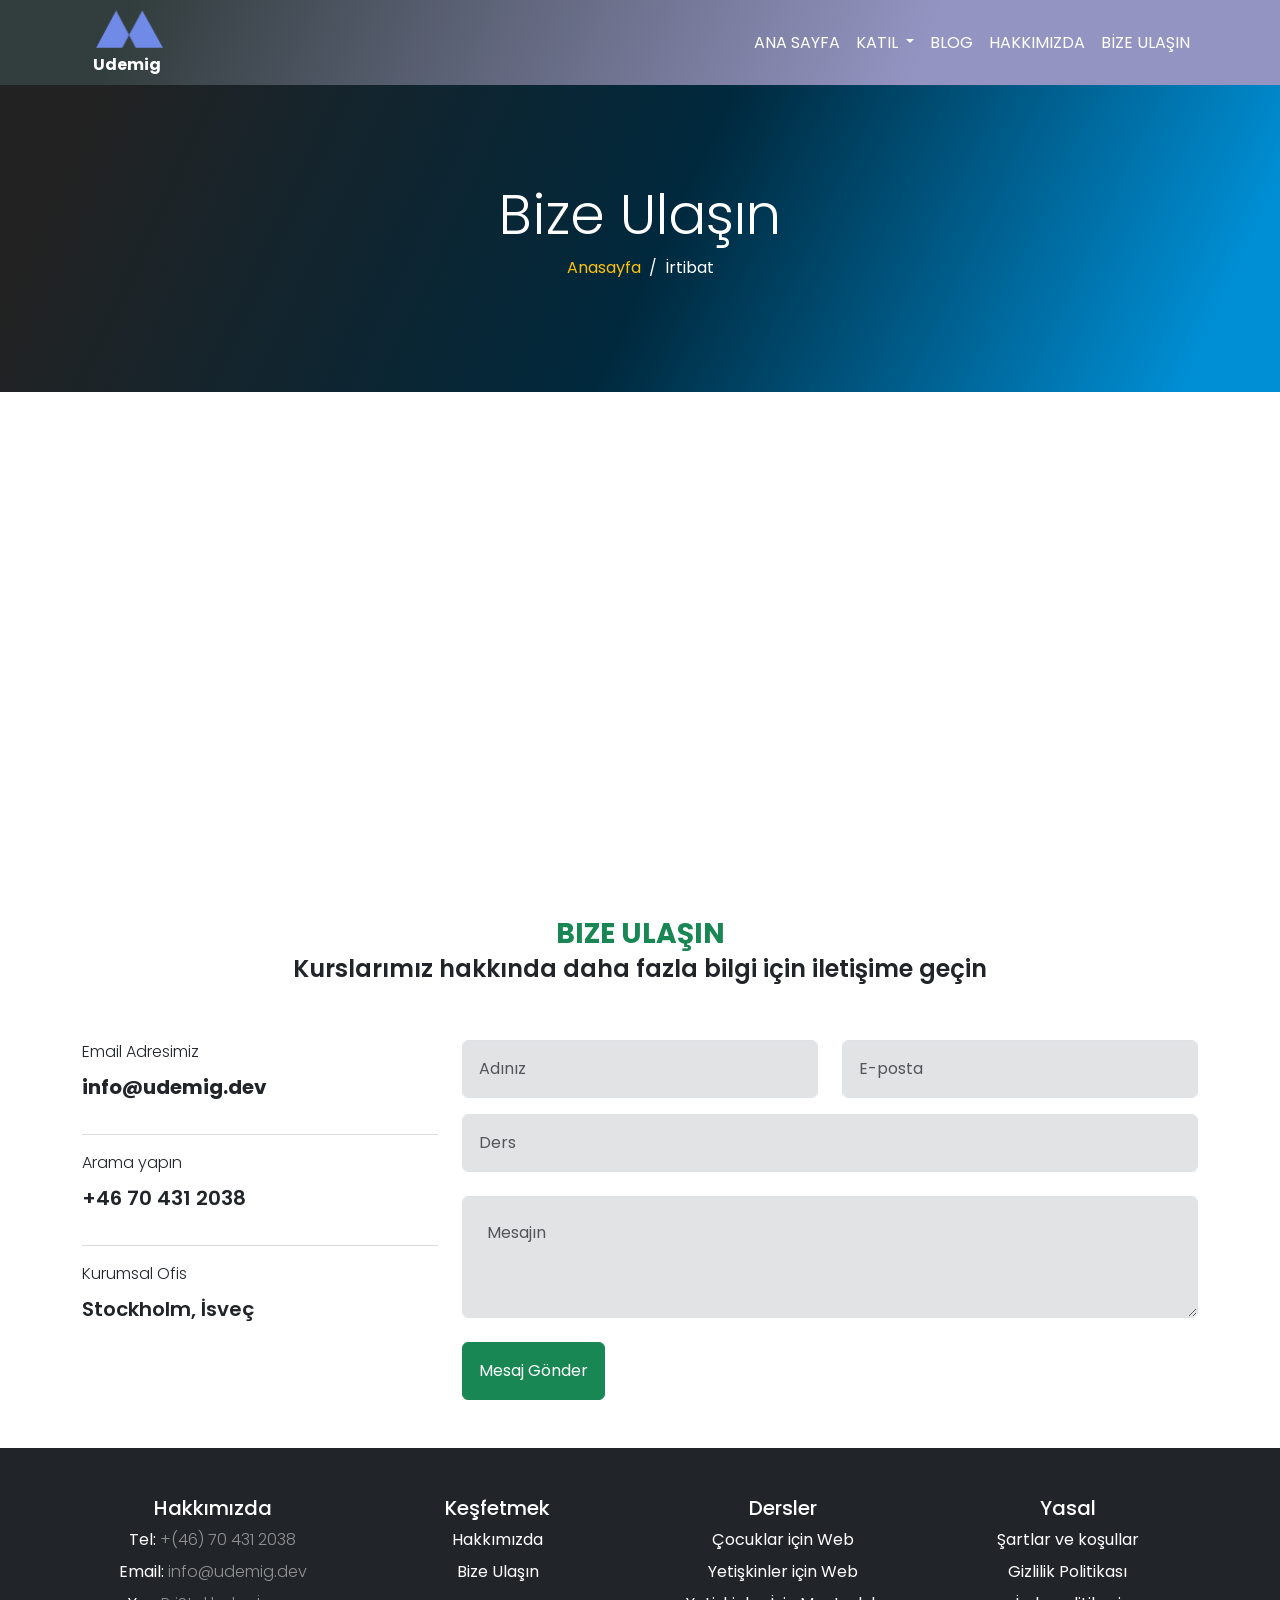
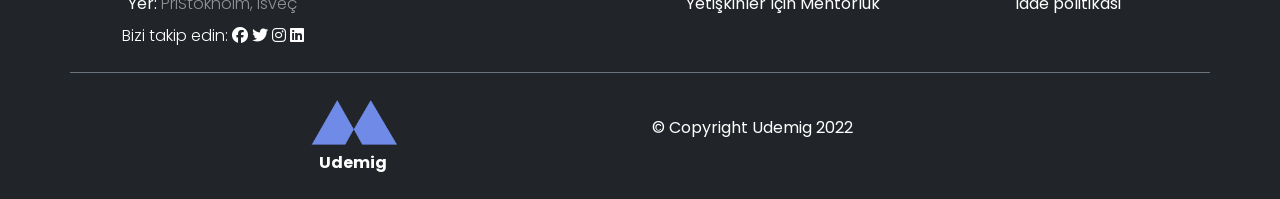
<file: contact.html>
<!DOCTYPE html>
<html lang="en">

<head>
    <meta charset="UTF-8">
    <meta http-equiv="X-UA-Compatible" content="IE=edge">
    <meta name="viewport" content="width=device-width, initial-scale=1.0">
    <title>Udemig</title>
    <link rel="stylesheet" href="styles/style.css">
    <link href="https://cdn.jsdelivr.net/npm/bootstrap@5.3.0-alpha3/dist/css/bootstrap.min.css" rel="stylesheet"
        integrity="sha384-KK94CHFLLe+nY2dmCWGMq91rCGa5gtU4mk92HdvYe+M/SXH301p5ILy+dN9+nJOZ" crossorigin="anonymous">
    <link rel="stylesheet" href="https://cdnjs.cloudflare.com/ajax/libs/font-awesome/6.4.0/css/all.min.css">

</head>

<body>
    <!-- NAVBAR -->
    <!--  
        col-sm 576 ve daha buyuk
        col-md 768 ve daha buyuk
        col-lg 992 ve daha buyuk
        col-xl 1200 ve daha buyuk
        navbar-expand-lg => large genisligine kadar dropdown kalsin
        sticky-top - b'z' ]sten tak'p eder
     -->
    <nav class="navbar navbar-expand-lg bg-body-tertiary  sticky-top">
        <div class="container">
            <div class="d-flex flex-column align-items-center">
                <img src="image/udemig.png" width="72" height="45" alt="">
                <a class="navbar-brand fs-6 fw-bold p-0 text-white" style="font-size: 20px;" href="#top">&ensp;
                    Udemig</a>
            </div>
            <button class="navbar-toggler" type="button" data-bs-toggle="collapse"
                data-bs-target="#navbarSupportedContent" aria-controls="navbarSupportedContent" aria-expanded="false"
                aria-label="Toggle navigation">
                <span class="navbar-toggler-icon"></span>
            </button>
            <div class="collapse navbar-collapse " id="navbarSupportedContent">
                <ul class="navbar-nav me-auto mb-2 mb-lg-0 w-100 d-flex  justify-content-end  ">
                    <li class="nav-item">
                        <a class="nav-link " aria-current="page" href="/index.html">ANA SAYFA</a>
                    </li>
                    <li class="nav-item dropdown ">
                        <a class="nav-link dropdown-toggle  " href="#" role="button" data-bs-toggle="dropdown"
                            aria-expanded="false">
                            KATIL
                        </a>
                        <ul class="dropdown-menu bg-dark text-white">
                            <li><a class="dropdown-item text-uppercase " href="/login.html">Giriş Yap</a></li>
                            <li>
                                <hr class="dropdown-divider">
                            </li>
                            <li><a class="dropdown-item text-uppercase " href="/register.html">Kayıt Ol</a>
                            </li>
                        </ul>
                    </li>
                    <li class="nav-item">
                        <a class="nav-link text-uppercase " href="/blog.html">Blog</a>
                    </li>
                    <li class="nav-item">
                        <a class="nav-link " href="/about.html">HAKKIMIZDA</a>
                    </li>
                    <li class="nav-item">
                        <a class="nav-link " href="/contact.html">BİZE ULAŞIN</a>
                    </li>
                </ul>
            </div>
        </div>
    </nav>


    <!-- MAIN_TITLE -->
    <div class="title py-5">
        <div class="container-fluid text-center  d-flex flex-column align-items-center py-5">
            <h1 class="display-4 text-white">Bize Ulaşın</h1>
            <nav aria-label="breadcrumb">
                <ol class="breadcrumb">
                    <li class="breadcrumb-item"><a href="#" class="text-decoration-none text-warning">Anasayfa</a></li>
                    <li class="breadcrumb-item active text-white " aria-current="page">İrtibat</li>
                </ol>
            </nav>
        </div>
    </div>
 
    <!-- MAPS -->
    <div class="contact my-5">
        <div class="container">
            <iframe class="w-100 rounded-5" src="https://www.google.com/maps/embed?pb=!1m18!1m12!1m3!1d2035.21672694905!2d18.066198577353862!3d59.329335411020054!2m3!1f0!2f0!3f0!3m2!1i1024!2i768!4f13.1!3m3!1m2!1s0x465f9d5f2a9bf64d%3A0x37f40d46a579ad25!2sGustav%20Adolfs%20torg%2C%20Stockholm%2C%20Sweden!5e0!3m2!1sen!2str!4v1685399707886!5m2!1sen!2str" width="600" height="450" style="border:0;" allowfullscreen="" loading="lazy" referrerpolicy="no-referrer-when-downgrade"></iframe>
            <div class="d-flex flex-column align-items-center  mt-3">
                <span class="text-uppercase fw-bolder text-success fs-3">Bize Ulaşın</span>
                <h1 class="w-75 text-center fw-semibold fs-4 ">Kurslarımız hakkında daha fazla bilgi için iletişime
                    geçin
            </div>
        </div>
    </div>

    <!-- FORM -->
    <div class="form my-5">
        <div class="container">
            <div class="row">
                <div class="col-12 col-lg-4">
                    <div class="d-flex flex-column gap-2">
                        <span class="fs-6 fw-light">Email Adresimiz</span>
                        <p class="fs-5 fw-bolder">info@udemig.dev</p>
                    </div>
                    <hr class="text-secondary">
                    <div class="d-flex flex-column gap-2">
                        <span class="fs-6 fw-light">Arama yapın</span>
                        <p class="fs-5 fw-semibold">+46 70 431 2038</p>
                    </div>
                    <hr class="text-secondary">
                    <div class="d-flex flex-column gap-2">
                        <span class="fs-6 fw-light">Kurumsal Ofis</span>
                        <p class="fs-5 fw-semibold">Stockholm, İsveç</p>
                    </div>
                </div>
                <div class="col-12 col-lg-8">
                    <div class="row">
                        <div class="col-lg-6 col-12">
                            <div class="mb-3">
                                <input type="email" class="form-control bg-secondary-subtle p-3" id="exampleFormControlInput1"
                                    placeholder="Adınız">
                            </div>
                        </div>
                        <div class="col-lg-6 col-12">
                            <div class="mb-3">
                                <input type="email" class="form-control bg-secondary-subtle p-3" id="exampleFormControlInput1"
                                    placeholder="E-posta">
                            </div>
                        </div>
                    </div>
                    <div class="mb-4">
                        <input type="email" class="form-control p-3 bg-secondary-subtle" id="exampleFormControlInput1"
                            placeholder="Ders">
                    </div>
                    <div class="mb-4">
                        <textarea class="form-control p-4 bg-secondary-subtle" id="exampleFormControlTextarea1"
                            placeholder="Mesajın" rows="3"></textarea>
                    </div>
                    <button class="btn btn-success p-3">Mesaj Gönder</button>
                </div>
            </div>
        </div>
    </div>


    <!-- FOOTER -->
    <div class="bg-dark text-white ">

        <div class="container">
            <footer class="pt-5">
                <div class="row">
                    <div class="col-12 col-md-4 col-sm-6 col-lg-3 mb-3 text-center ">
                        <h5>Hakkımızda</h5>
                        <ul class="nav flex-column ">
                            <li class="nav-item mb-2"><a href="#" class="nav-link p-0 text-white">
                                    Tel: <b class="text-white-50 fw-light">+(46) 70 431 2038</b>
                                </a></li>
                            <li class="nav-item mb-2"><a href="#" class="nav-link p-0 text-white">Email: <b
                                        class="text-white-50 fw-light">info@udemig.dev</b></a></li>
                            <li class="nav-item mb-2"><a href="#" class="nav-link p-0 text-white">Yer: <b
                                        class="text-white-50 fw-light">PriStokholm, İsveç</b></a></li>
                            <li class="nav-item mb-2">
                                <b class="fw-light">Bizi takip edin:</b>
                                <i class="fa-brands fa-facebook"></i>
                                <i class="fa-brands fa-twitter"></i>
                                <i class="fa-brands fa-instagram"></i>
                                <i class="fa-brands fa-linkedin"></i>
                            </li>
                        </ul>
                    </div>

                    <div class="col-12 col-md-4 col-sm-6 col-lg-3 mb-3 text-center">
                        <h5>Keşfetmek</h5>
                        <ul class="nav flex-column">
                            <li class="nav-item mb-2"><a href="#" class="nav-link p-0 text-white">Hakkımızda</a></li>
                            <li class="nav-item mb-2"><a href="#" class="nav-link p-0 text-white">Bize Ulaşın</a></li>
                        </ul>
                    </div>

                    <div class="col-12 col-md-4 col-sm-6 col-lg-3 mb-3 text-center">
                        <h5>Dersler</h5>
                        <ul class="nav flex-column">
                            <li class="nav-item mb-2"><a href="#" class="nav-link p-0 text-white">Çocuklar için Web</a>
                            </li>
                            <li class="nav-item mb-2"><a href="#" class="nav-link p-0 text-white">Yetişkinler için
                                    Web</a></li>
                            <li class="nav-item mb-2"><a href="#" class="nav-link p-0 text-white">Yetişkinler İçin
                                    Mentorluk</a></li>
                        </ul>
                    </div>
                    <div class="col-12 col-md-4 col-sm-6 col-lg-3 mb-3 text-center">
                        <h5>Yasal</h5>
                        <ul class="nav flex-column">
                            <li class="nav-item mb-2"><a href="#" class="nav-link p-0 text-white">Şartlar ve
                                    koşullar</a></li>
                            <li class="nav-item mb-2"><a href="#" class="nav-link p-0 text-white">Gizlilik
                                    Politikası</a></li>
                            <li class="nav-item mb-2"><a href="#" class="nav-link p-0 text-white">İade politikasi</a>
                            </li>
                        </ul>
                    </div>
                </div>

                <div
                    class="d-flex flex-column flex-sm-row justify-content-between py-4 border-top border-secondary row align-items-center">
                    <div class="col-lg-6">
                        <div class="d-flex flex-column align-items-center">
                            <img src="image/udemig.png" width="92" height="54" alt="">
                            <a class="navbar-brand fs-6 fw-bold p-0 pe-3 text-white" style="font-size: 20px;"
                                href="#top">&ensp;
                                Udemig</a>
                        </div>
                    </div>
                    <div class="col-lg-6">
                        <p>© Copyright Udemig 2022</p>
                    </div>

                </div>
            </footer>
        </div>
    </div>



    <script src="https://cdn.jsdelivr.net/npm/bootstrap@5.3.0-alpha3/dist/js/bootstrap.bundle.min.js"
        integrity="sha384-ENjdO4Dr2bkBIFxQpeoTz1HIcje39Wm4jDKdf19U8gI4ddQ3GYNS7NTKfAdVQSZe"
        crossorigin="anonymous"></script>
</body>

</html>
</file>
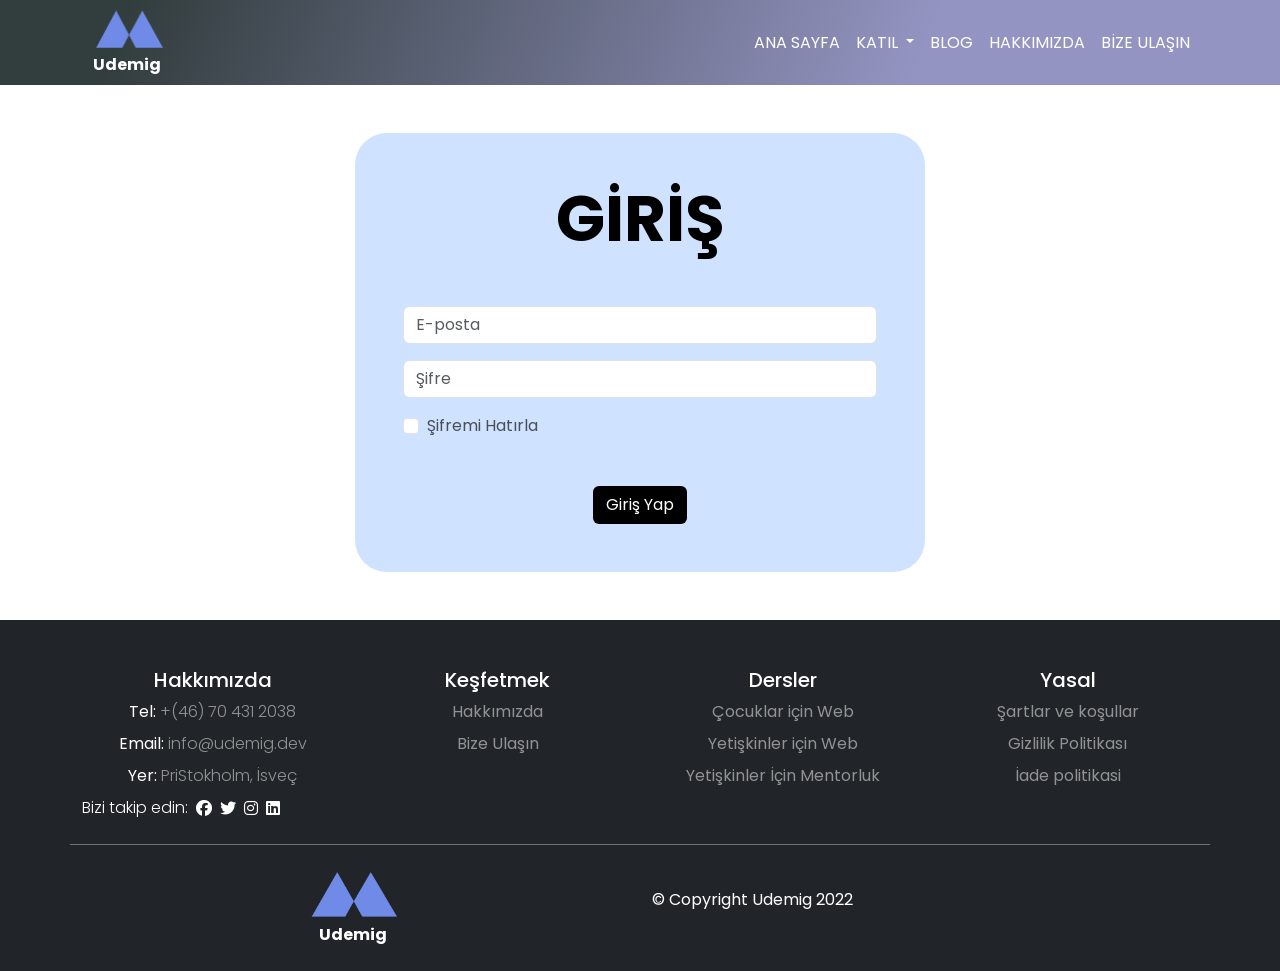
<file: login.html>
<!DOCTYPE html>
<html lang="en">

<head>
    <meta charset="UTF-8">
    <meta http-equiv="X-UA-Compatible" content="IE=edge">
    <meta name="viewport" content="width=device-width, initial-scale=1.0">
    <title>Udemig</title>
    <link rel="stylesheet" href="styles/style.css">
    <link href="https://cdn.jsdelivr.net/npm/bootstrap@5.3.0-alpha3/dist/css/bootstrap.min.css" rel="stylesheet"
        integrity="sha384-KK94CHFLLe+nY2dmCWGMq91rCGa5gtU4mk92HdvYe+M/SXH301p5ILy+dN9+nJOZ" crossorigin="anonymous">
    <link rel="stylesheet" href="https://cdnjs.cloudflare.com/ajax/libs/font-awesome/6.4.0/css/all.min.css">

</head>

<body>
    <!-- NAVBAR -->
    <!--  
        col-sm 576 ve daha buyuk
        col-md 768 ve daha buyuk
        col-lg 992 ve daha buyuk
        col-xl 1200 ve daha buyuk
        navbar-expand-lg => large genisligine kadar dropdown kalsin
        sticky-top - b'z' ]sten tak'p eder
     -->
    <nav class="navbar navbar-expand-lg bg-body-tertiary  sticky-top">
        <div class="container">
            <div class="d-flex flex-column align-items-center">
                <img src="image/udemig.png" width="72" height="45" alt="">
                <a class="navbar-brand fs-6 fw-bold p-0 text-white" style="font-size: 20px;" href="#top">&ensp;
                    Udemig</a>
            </div>
            <button class="navbar-toggler" type="button" data-bs-toggle="collapse"
                data-bs-target="#navbarSupportedContent" aria-controls="navbarSupportedContent" aria-expanded="false"
                aria-label="Toggle navigation">
                <span class="navbar-toggler-icon"></span>
            </button>
            <div class="collapse navbar-collapse " id="navbarSupportedContent">
                <ul class="navbar-nav me-auto mb-2 mb-lg-0 w-100 d-flex  justify-content-end  ">
                    <li class="nav-item">
                        <a class="nav-link " aria-current="page" href="/index.html">ANA SAYFA</a>
                    </li>
                    <li class="nav-item dropdown ">
                        <a class="nav-link dropdown-toggle  " href="#" role="button" data-bs-toggle="dropdown"
                            aria-expanded="false">
                            KATIL
                        </a>
                        <ul class="dropdown-menu bg-dark text-white">
                            <li><a class="dropdown-item text-uppercase " href="/login.html">Giriş Yap</a></li>
                            <li>
                                <hr class="dropdown-divider">
                            </li>
                            <li><a class="dropdown-item text-uppercase " href="/register.html">Kayıt Ol</a>
                            </li>
                        </ul>
                    </li>
                    <li class="nav-item">
                        <a class="nav-link text-uppercase " href="/blog.html">Blog</a>
                    </li>
                    <li class="nav-item">
                        <a class="nav-link " href="/about.html">HAKKIMIZDA</a>
                    </li>
                    <li class="nav-item">
                        <a class="nav-link " href="/contact.html">BİZE ULAŞIN</a>
                    </li>
                </ul>
            </div>
        </div>
    </nav>


    <!-- LOGIN -->
    <div class="login my-5">
        <div class="container">
            <div class="row text-center d-flex align-items-center justify-content-center ">
                <div class="col-12 col-sm-10 col-md-8 col-lg-6 p-5 bg-primary-subtle rounded-5">
                    <h1 class="text-center fw-bolder mb-5 display-3 text-black ">GİRİŞ</h1>
                    <div class="input-group mb-3">
                        <input type="text" class="form-control" placeholder="E-posta" aria-label="Username"
                            aria-describedby="basic-addon1">
                    </div>
                    <div class="input-group mb-3">
                        <input type="password" class="form-control" placeholder="Şifre" aria-label="Username"
                            aria-describedby="basic-addon1">
                    </div>
                    <div class="form-check text-start text-dark-emphasis mb-5">
                        <input class="form-check-input" type="checkbox" value="" id="flexCheckDefault">
                        <label class="form-check-label" for="flexCheckDefault">
                            Şifremi Hatırla
                        </label>
                    </div>
                    <button class="btn bg-black text-white">Giriş Yap</button>
                </div>
            </div>
        </div>
    </div>


    <!-- FOOTER -->
    <div class="bg-dark text-white ">

        <div class="container">
            <footer class="pt-5">
                <div class="row">
                    <div class="col-12 col-md-4 col-sm-6 col-lg-3 mb-3 text-center ">
                        <h5>Hakkımızda</h5>
                        <ul class="nav flex-column ">
                            <li class="nav-item mb-2"><a href="#" class="nav-link p-0 text-white">
                                    Tel: <b class="text-white-50 fw-light">+(46) 70 431 2038</b>
                                </a></li>
                            <li class="nav-item mb-2"><a href="#" class="nav-link p-0 text-white">Email: <b
                                        class="text-white-50 fw-light">info@udemig.dev</b></a></li>
                            <li class="nav-item mb-2"><a href="#" class="nav-link p-0 text-white">Yer: <b
                                        class="text-white-50 fw-light">PriStokholm, İsveç</b></a></li>
                            <li class="nav-item mb-2 d-flex gap-2 align-items-center">
                                <b class="fw-light">Bizi takip edin:</b>
                                <i class="fa-brands fa-facebook"></i>
                                <i class="fa-brands fa-twitter"></i>
                                <i class="fa-brands fa-instagram"></i>
                                <i class="fa-brands fa-linkedin"></i>
                            </li>
                        </ul>
                    </div>

                    <div class="col-12 col-md-4 col-sm-6 col-lg-3 mb-3 text-center">
                        <h5>Keşfetmek</h5>
                        <ul class="nav flex-column">
                            <li class="nav-item mb-2"><a href="#" class="nav-link p-0 text-white-50">Hakkımızda</a></li>
                            <li class="nav-item mb-2"><a href="#" class="nav-link p-0 text-white-50">Bize Ulaşın</a>
                            </li>
                        </ul>
                    </div>

                    <div class="col-12 col-md-4 col-sm-6 col-lg-3 mb-3 text-center">
                        <h5>Dersler</h5>
                        <ul class="nav flex-column">
                            <li class="nav-item mb-2"><a href="#" class="nav-link p-0 text-white-50">Çocuklar için
                                    Web</a>
                            </li>
                            <li class="nav-item mb-2"><a href="#" class="nav-link p-0 text-white-50">Yetişkinler için
                                    Web</a></li>
                            <li class="nav-item mb-2"><a href="#" class="nav-link p-0 text-white-50">Yetişkinler İçin
                                    Mentorluk</a></li>
                        </ul>
                    </div>
                    <div class="col-12 col-md-4 col-sm-6 col-lg-3 mb-3 text-center">
                        <h5>Yasal</h5>
                        <ul class="nav flex-column">
                            <li class="nav-item mb-2"><a href="#" class="nav-link p-0 text-white-50">Şartlar ve
                                    koşullar</a></li>
                            <li class="nav-item mb-2"><a href="#" class="nav-link p-0 text-white-50">Gizlilik
                                    Politikası</a></li>
                            <li class="nav-item mb-2"><a href="#" class="nav-link p-0 text-white-50">İade politikasi</a>
                            </li>
                        </ul>
                    </div>
                </div>

                <div
                    class="d-flex flex-column flex-sm-row justify-content-between py-4 border-top border-secondary row align-items-center">
                    <div class="col-lg-6">
                        <div class="d-flex flex-column align-items-center">
                            <img src="image/udemig.png" width="92" height="54" alt="">
                            <a class="navbar-brand fs-6 fw-bold p-0 pe-3 text-white" style="font-size: 20px;"
                                href="#top">&ensp;
                                Udemig</a>
                        </div>
                    </div>
                    <div class="col-lg-6">
                        <p>© Copyright Udemig 2022</p>
                    </div>

                </div>
            </footer>
        </div>
    </div>



    <script src="https://cdn.jsdelivr.net/npm/bootstrap@5.3.0-alpha3/dist/js/bootstrap.bundle.min.js"
        integrity="sha384-ENjdO4Dr2bkBIFxQpeoTz1HIcje39Wm4jDKdf19U8gI4ddQ3GYNS7NTKfAdVQSZe"
        crossorigin="anonymous"></script>
</body>

</html>
</file>
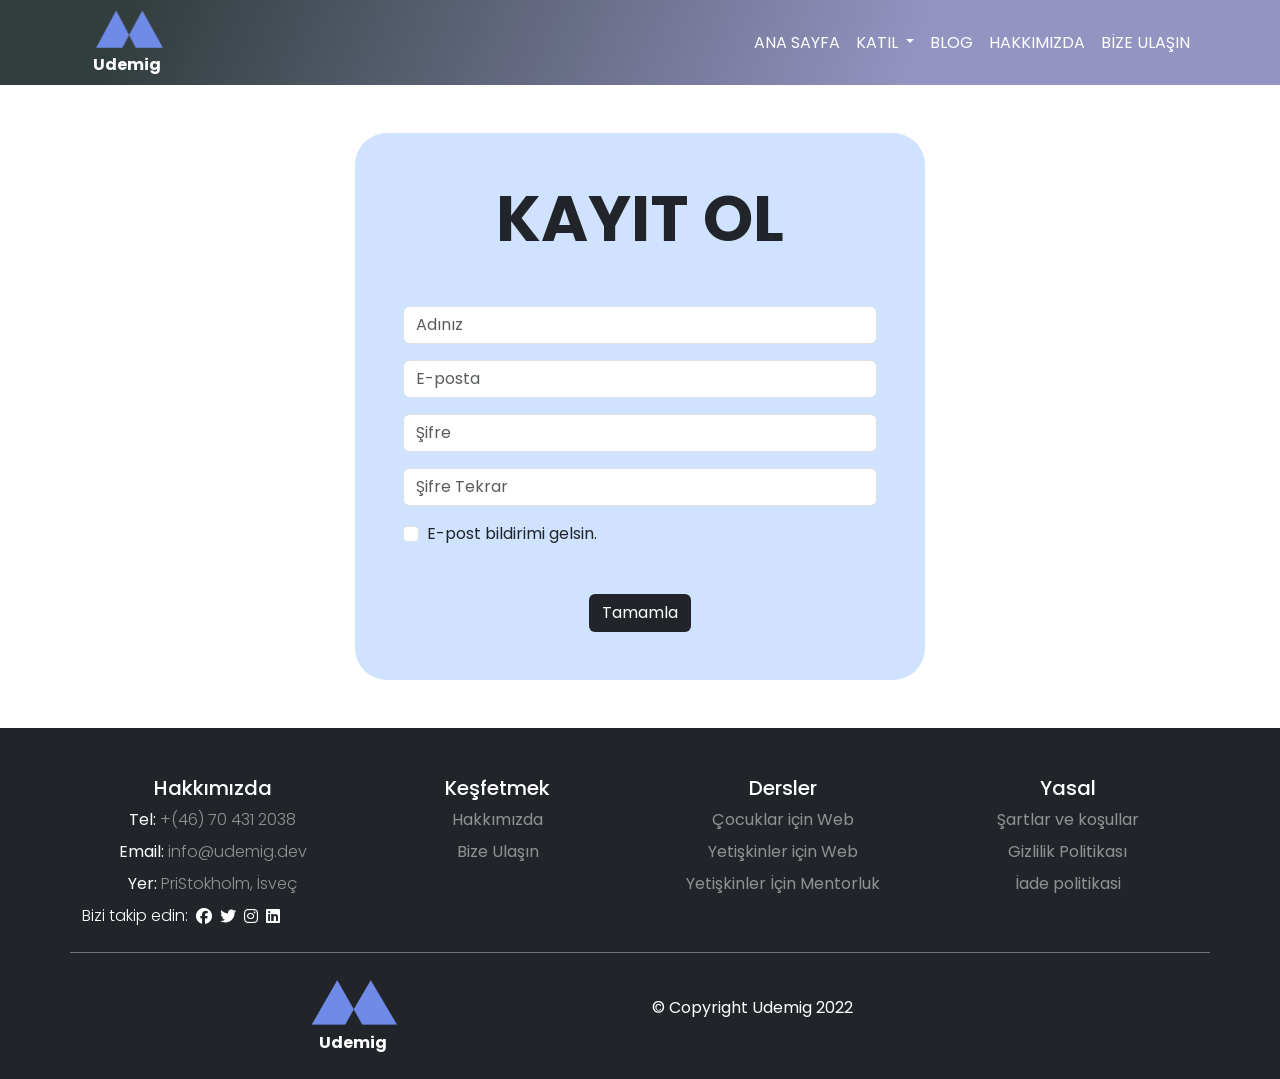
<file: register.html>
<!DOCTYPE html>
<html lang="en">

<head>
    <meta charset="UTF-8">
    <meta http-equiv="X-UA-Compatible" content="IE=edge">
    <meta name="viewport" content="width=device-width, initial-scale=1.0">
    <title>Udemig</title>
    <link rel="stylesheet" href="styles/style.css">
    <link href="https://cdn.jsdelivr.net/npm/bootstrap@5.3.0-alpha3/dist/css/bootstrap.min.css" rel="stylesheet"
        integrity="sha384-KK94CHFLLe+nY2dmCWGMq91rCGa5gtU4mk92HdvYe+M/SXH301p5ILy+dN9+nJOZ" crossorigin="anonymous">
    <link rel="stylesheet" href="https://cdnjs.cloudflare.com/ajax/libs/font-awesome/6.4.0/css/all.min.css">

</head>

<body>
    <!-- NAVBAR -->
    <!--  
        col-sm 576 ve daha buyuk
        col-md 768 ve daha buyuk
        col-lg 992 ve daha buyuk
        col-xl 1200 ve daha buyuk
        navbar-expand-lg => large genisligine kadar dropdown kalsin
        sticky-top - b'z' ]sten tak'p eder
     -->
    <nav class="navbar navbar-expand-lg bg-body-tertiary  sticky-top">
        <div class="container">
            <div class="d-flex flex-column align-items-center">
                <img src="image/udemig.png" width="72" height="45" alt="">
                <a class="navbar-brand fs-6 fw-bold p-0 text-white" style="font-size: 20px;" href="#top">&ensp;
                    Udemig</a>
            </div>
            <button class="navbar-toggler" type="button" data-bs-toggle="collapse"
                data-bs-target="#navbarSupportedContent" aria-controls="navbarSupportedContent" aria-expanded="false"
                aria-label="Toggle navigation">
                <span class="navbar-toggler-icon"></span>
            </button>
            <div class="collapse navbar-collapse " id="navbarSupportedContent">
                <ul class="navbar-nav me-auto mb-2 mb-lg-0 w-100 d-flex  justify-content-end  ">
                    <li class="nav-item">
                        <a class="nav-link " aria-current="page" href="/index.html">ANA SAYFA</a>
                    </li>
                    <li class="nav-item dropdown ">
                        <a class="nav-link dropdown-toggle  " href="#" role="button" data-bs-toggle="dropdown"
                            aria-expanded="false">
                            KATIL
                        </a>
                        <ul class="dropdown-menu bg-dark text-white">
                            <li><a class="dropdown-item text-uppercase " href="/login.html">Giriş Yap</a></li>
                            <li>
                                <hr class="dropdown-divider">
                            </li>
                            <li><a class="dropdown-item text-uppercase " href="/register.html">Kayıt Ol</a>
                            </li>
                        </ul>
                    </li>
                    <li class="nav-item">
                        <a class="nav-link text-uppercase " href="/blog.html">Blog</a>
                    </li>
                    <li class="nav-item">
                        <a class="nav-link " href="/about.html">HAKKIMIZDA</a>
                    </li>
                    <li class="nav-item">
                        <a class="nav-link " href="/contact.html">BİZE ULAŞIN</a>
                    </li>
                </ul>
            </div>
        </div>
    </nav>


    <!-- LOGIN -->
    <div class="login my-5">
        <div class="container">
            <div class="row text-center d-flex align-items-center justify-content-center ">
                <div class="col-12 col-sm-10 col-md-8 col-lg-6 p-5 bg-primary-subtle rounded-5">
                    <h1 class="text-center fw-bolder mb-5 display-3 text-dark ">KAYIT OL</h1>
                    <div class="input-group mb-3">
                        <input type="text" class="form-control" placeholder="Adınız" aria-label="Username"
                            aria-describedby="basic-addon1">
                    </div>
                    <div class="input-group mb-3">
                        <input type="text" class="form-control" placeholder="E-posta" aria-label="Username"
                            aria-describedby="basic-addon1">
                    </div>
                    <div class="input-group mb-3">
                        <input type="password" class="form-control" placeholder="Şifre" aria-label="Username"
                            aria-describedby="basic-addon1">
                    </div>
                    <div class="input-group mb-3">
                        <input type="password" class="form-control" placeholder="Şifre Tekrar" aria-label="Username"
                            aria-describedby="basic-addon1">
                    </div>
                    <div class="form-check text-start text-dark mb-5">
                        <input class="form-check-input" type="checkbox" value="" id="flexCheckDefault">
                        <label class="form-check-label" for="flexCheckDefault">
                            E-post bildirimi gelsin.
                        </label>
                    </div>
                    <button class="btn bg-dark text-white">Tamamla</button>
                </div>
            </div>
        </div>
    </div>


    <!-- FOOTER -->
    <div class="bg-dark text-white ">

        <div class="container">
            <footer class="pt-5">
                <div class="row">
                    <div class="col-12 col-md-4 col-sm-6 col-lg-3 mb-3 text-center ">
                        <h5>Hakkımızda</h5>
                        <ul class="nav flex-column ">
                            <li class="nav-item mb-2"><a href="#" class="nav-link p-0 text-white">
                                    Tel: <b class="text-white-50 fw-light">+(46) 70 431 2038</b>
                                </a></li>
                            <li class="nav-item mb-2"><a href="#" class="nav-link p-0 text-white">Email: <b
                                        class="text-white-50 fw-light">info@udemig.dev</b></a></li>
                            <li class="nav-item mb-2"><a href="#" class="nav-link p-0 text-white">Yer: <b
                                        class="text-white-50 fw-light">PriStokholm, İsveç</b></a></li>
                            <li class="nav-item mb-2 d-flex gap-2 align-items-center">
                                <b class="fw-light">Bizi takip edin:</b>
                                <i class="fa-brands fa-facebook"></i>
                                <i class="fa-brands fa-twitter"></i>
                                <i class="fa-brands fa-instagram"></i>
                                <i class="fa-brands fa-linkedin"></i>
                            </li>
                        </ul>
                    </div>

                    <div class="col-12 col-md-4 col-sm-6 col-lg-3 mb-3 text-center">
                        <h5>Keşfetmek</h5>
                        <ul class="nav flex-column">
                            <li class="nav-item mb-2"><a href="#" class="nav-link p-0 text-white-50">Hakkımızda</a></li>
                            <li class="nav-item mb-2"><a href="#" class="nav-link p-0 text-white-50">Bize Ulaşın</a>
                            </li>
                        </ul>
                    </div>

                    <div class="col-12 col-md-4 col-sm-6 col-lg-3 mb-3 text-center">
                        <h5>Dersler</h5>
                        <ul class="nav flex-column">
                            <li class="nav-item mb-2"><a href="#" class="nav-link p-0 text-white-50">Çocuklar için
                                    Web</a>
                            </li>
                            <li class="nav-item mb-2"><a href="#" class="nav-link p-0 text-white-50">Yetişkinler için
                                    Web</a></li>
                            <li class="nav-item mb-2"><a href="#" class="nav-link p-0 text-white-50">Yetişkinler İçin
                                    Mentorluk</a></li>
                        </ul>
                    </div>
                    <div class="col-12 col-md-4 col-sm-6 col-lg-3 mb-3 text-center">
                        <h5>Yasal</h5>
                        <ul class="nav flex-column">
                            <li class="nav-item mb-2"><a href="#" class="nav-link p-0 text-white-50">Şartlar ve
                                    koşullar</a></li>
                            <li class="nav-item mb-2"><a href="#" class="nav-link p-0 text-white-50">Gizlilik
                                    Politikası</a></li>
                            <li class="nav-item mb-2"><a href="#" class="nav-link p-0 text-white-50">İade politikasi</a>
                            </li>
                        </ul>
                    </div>
                </div>

                <div
                    class="d-flex flex-column flex-sm-row justify-content-between py-4 border-top border-secondary row align-items-center">
                    <div class="col-lg-6">
                        <div class="d-flex flex-column align-items-center">
                            <img src="image/udemig.png" width="92" height="54" alt="">
                            <a class="navbar-brand fs-6 fw-bold p-0 pe-3 text-white" style="font-size: 20px;"
                                href="#top">&ensp;
                                Udemig</a>
                        </div>
                    </div>
                    <div class="col-lg-6">
                        <p>© Copyright Udemig 2022</p>
                    </div>

                </div>
            </footer>
        </div>
    </div>



    <script src="https://cdn.jsdelivr.net/npm/bootstrap@5.3.0-alpha3/dist/js/bootstrap.bundle.min.js"
        integrity="sha384-ENjdO4Dr2bkBIFxQpeoTz1HIcje39Wm4jDKdf19U8gI4ddQ3GYNS7NTKfAdVQSZe"
        crossorigin="anonymous"></script>
</body>

</html>
</file>
<file: styles/style.css>
@import url("https://fonts.googleapis.com/css2?family=Kumbh+Sans:wght@200;300;400;500;600;700;800;900&display=swap");
@import url("https://fonts.googleapis.com/css2?family=Kumbh+Sans:wght@200;300;400;500;600;700;800;900&family=Poppins:wght@300&display=swap");
* {
  font-family: "Poppins";
}

.navbar {
  background: linear-gradient(112deg, rgb(50, 61, 61) 10%, rgb(148, 148, 194) 72%);
}
.navbar-brand {
  font-family: "Poppins";
}
.navbar-nav a {
  color: #27296d;
}

.navbar-nav a {
  color: white;
}

/* CAROUSEL */
.carousel {
  position: relative;
  background-color: white;
}
.carousel img {
  border-radius: 50%;
  width: 100%;
  height: 450px;
  -o-object-fit: cover;
     object-fit: cover;
  opacity: 0.7;
}
@media (max-width: 800px) {
  .carousel img {
    height: 350px;
  }
}
.carousel-caption {
  top: 50%;
}
.carousel-caption h5,
.carousel-caption p {
  text-shadow: 1px 5px 4px black;
}

.card:hover {
  transform: scale(1.1);
  transition: all 0.8s;
  box-shadow: 2px 2px 15px rgb(228, 223, 223);
}

/* TILE */
.title {
  background: linear-gradient(115deg, rgb(34, 34, 34) 7.3%, rgb(0, 40, 60) 51.6%, rgb(0, 143, 213) 93.4%);
}
.title .breadcrumb-item::before {
  color: white !important;
}

/* BLOG */
.blog .card:hover {
  transform: scale(1);
  box-shadow: 2px 2px 9px rgb(226, 216, 216);
  transition: ease 0.7s;
}

/* ABOUT CARD EFFECT1 */
.about .card {
  box-shadow: 3px 3px 9px rgb(219, 211, 211);
}
.about .card:hover {
  transform: translate(3px, -2px);
  transition: ease 0.7s;
}
.about .card:hover img {
  transition: ease 0.7s;
  transform: translateY(-5px);
}
.about .card:hover .card-body h5 {
  transition: ease 0.7s;
  color: green !important;
  font-weight: 700;
}

/* ACCORDION */
.accordion {
  background: linear-gradient(to left, rgba(77, 126, 190, 0.767), rgba(142, 164, 206, 0.623));
}

li a:hover {
  transform: scale(1.1);
  transition: all 0.6s;
}/*# sourceMappingURL=style.css.map */
</file>
